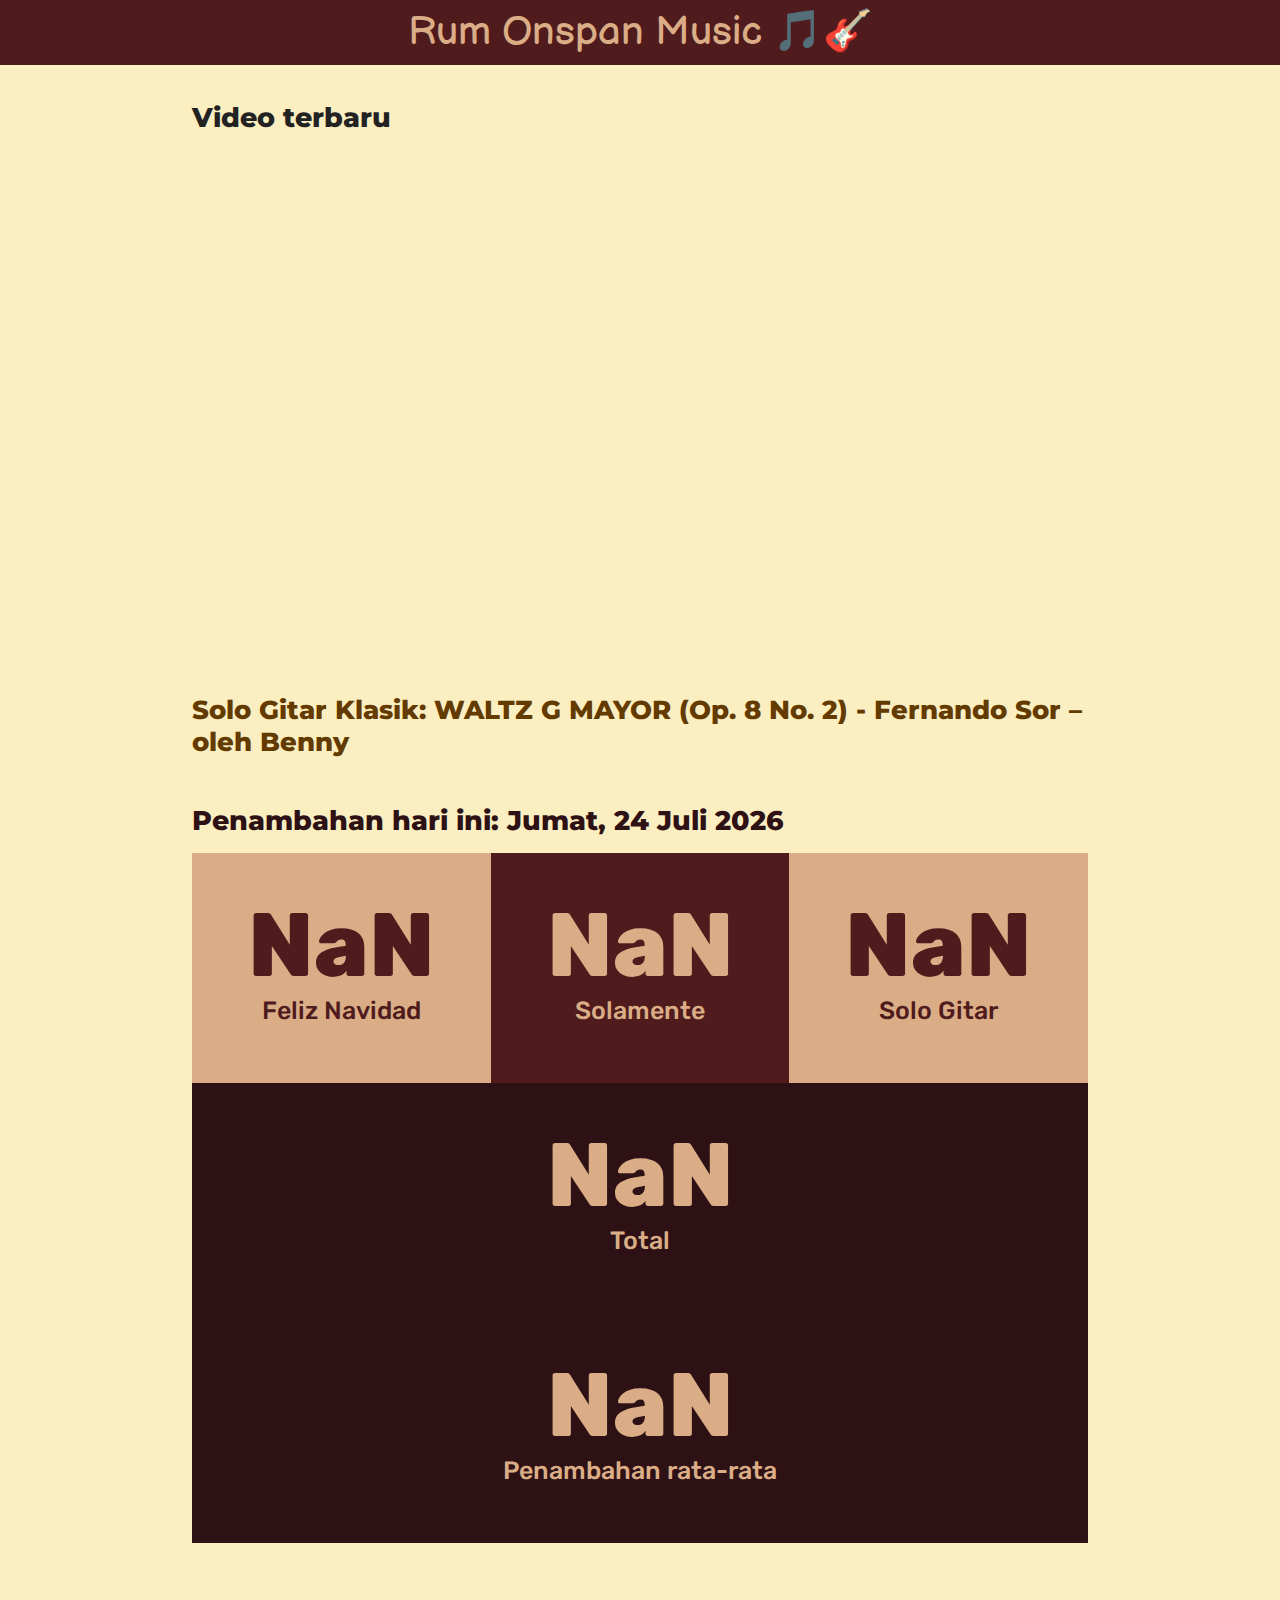
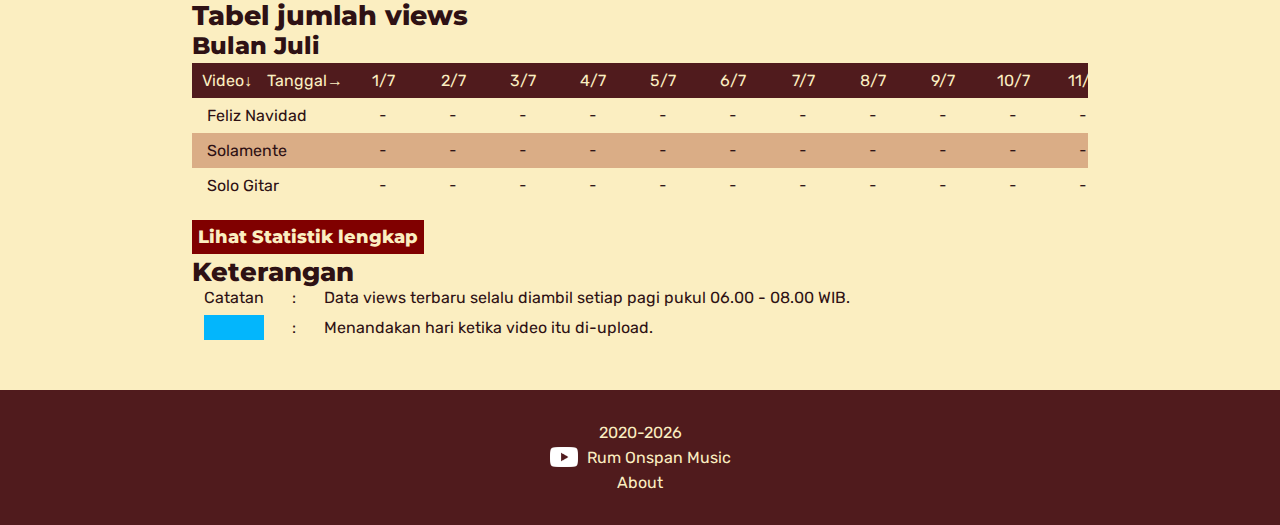
<file: index.html>
<!DOCTYPE html>
<html lang="id">
<head>
	<title>Halaman Utama | Rum Onspan Music</title>
	<meta charset="UTF-8">
    <meta name="description" content="Situs resmi Kanal Youtube Rum Onspan Music. Kanal ini dibuat pada pertengahan Desember 2020 dan unggahan pertama dilakukan pada 23 Desember 2020.">
	<meta name="keywords" content="Channel Youtube, Musik, Rum Onspan, Gitar, Menyanyi">
	<meta name="author" content="Rum Onspan Music">
	<meta name="viewport" content="width=device-width, initial-scale=1.0">
	<meta name="viewport" content="width=device-width, initial-scale=1.0">
	<link rel="stylesheet" type="text/css" href="rum-src/style.css">
	<script src="rum-src/stats.js"></script>
    <script src="rum-src/videos.js"></script>
	<script src="rum-src/footer.js"></script>
	<script src="rum-src/header.js"></script>
	<noscript><p><strong><i>Please enable JavaScript to view this page properly</i>.</p></strong></p></noscript>
</head>
<body>
<header><script type="text/javascript">headerScript(1)</script></header>
<div class="container">
    <div id="article">
        <div class="newest">
            <h1 class="post-title">Video terbaru</h1>
            <div class="videoContainerYt">
                <script type="text/javascript">
                var n = videoCounts();
                var code = videoCode(n);
                document.write(embedding(code));
            </script>
            </div>
            <div class="judulAsli"><h2><script type="text/javascript">
            var g = videoCounts();
            document.write("<a href ='"+videoLinks(g)+"'>")
            document.write(videoTitle(videoCounts())+"</a>");</script></h2></div>
        </div>
        <div class="progress">
            <h1 class="jarakin">Penambahan hari ini: <script type="text/javascript">document.write(tanggalan(1)+", "+tanggalan(2)+" "+tanggalan(3)+" "+tanggalan(4))</script></h1>
            <div class="containerPertambahan">
                <script type="text/javascript">
                    update_View_Index();	
                </script>
            </div>
        </div>
        <div class="inH"><h1>Tabel jumlah <i>views</i></h1></div>
        <script type="text/javascript">
            var currentYear = new Date().getFullYear();
            var currentMonth = (new Date().getMonth())+1;
            tableBuilder(1, currentMonth, currentYear, 1);
        </script>
        <h6 class="stats-lengkap"><a href="rum-view.html">Lihat Statistik lengkap</a></h6>
        <h2>Keterangan</h2>
        <div class="tableWrapper2">
            <table id="keterangan">
                <tr>
                    <td>Catatan</td>
                    <td class="titikDua">:</td>
                    <td>Data views terbaru selalu diambil setiap pagi pukul 06.00 - 08.00 WIB.</td>
                </tr>
            </table>
            <table id="keterangan">
                <tr>
                    <td id="entrance" class="warnaKeterangan"></td>
                    <td class="titikDua">:</td>
                    <td>Menandakan hari ketika video itu di-<i>upload</i>.</td>
                </tr>
            </table>
        </div>
    </div>
</div> 
<footer>
	<script type="text/javascript">
		footerScript(1);
	</script>
</footer>
</body>
</html>
</file>
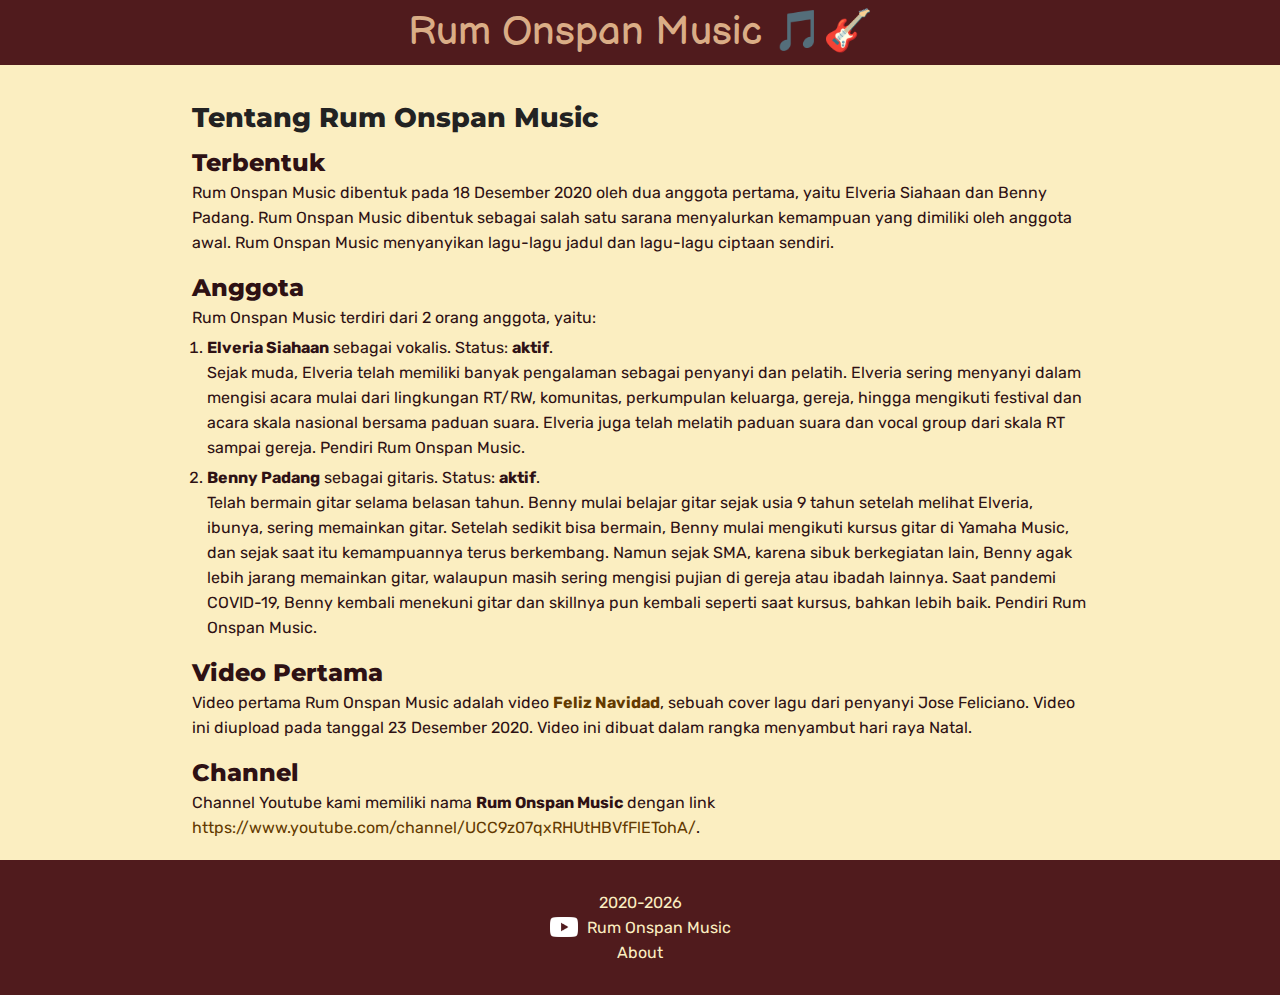
<file: about.html>
<!DOCTYPE html>
<html lang="id">
<head>
    <meta charset="UTF-8">
    <meta name="description" content="Tentang kanal Youtube Rum Onspan Music">
	<meta name="keywords" content="tentang, about, sekilas, selayang pandang">
	<meta name="author" content="Rum Onspan Music">
    <meta http-equiv="X-UA-Compatible" content="IE=edge">
    <link rel="stylesheet" type="text/css" href="rum-src/style.css">
    <meta name="viewport" content="width=device-width, initial-scale=1.0">
    <script src="rum-src/about.js"></script>
    <script src="rum-src/videos.js"></script>
	<script src="rum-src/stats.js"></script>
    <script src="rum-src/footer.js"></script><script src="rum-src/header.js"></script>
    <script type="text/javascript">const pageLevel = 1.5;</script>
	<noscript><p><strong><i>Please enable JavaScript to view this page properly</i>.</p></strong></p></noscript>
    <title>About | Rum Onspan Music</title>
</head>
<body>
    <header><script type="text/javascript">headerScript(pageLevel)</script></header>
    <div class="container">
        <div id="article">
            <div class="title">
                <h1 class="post-title">Tentang Rum Onspan Music</h1>
            </div>
            <div class="section">
                <div class="inH">
                    <h3>Terbentuk</h3>
                </div>
            <p>Rum Onspan Music dibentuk pada 18 Desember 2020 oleh dua anggota pertama, yaitu Elveria Siahaan dan Benny Padang. Rum Onspan Music dibentuk sebagai salah satu sarana menyalurkan kemampuan yang dimiliki oleh anggota awal. Rum Onspan Music menyanyikan lagu-lagu jadul dan lagu-lagu ciptaan sendiri.</p>
            </div>
            <div class="section">
                <div class="inH">
                    <h3>Anggota</h3>
                </div>
                <p class='minMargin'>Rum Onspan Music terdiri dari 2 orang anggota, yaitu:</p>
                <ol class="listTanpaMargin">
                    <script>
                        for (var x = 0; x <= (anggotaGrup(1,0)-1); x++){
                            document.write("<li><div class='tanpaMargin'>");
                            document.write("<b>"+anggotaGrup(x,1)+"</b> sebagai "+anggotaGrup(x,2)+". Status: <b>"+anggotaGrup(x,3)+"</b>.</div>");
                            document.write("<p class='minMargin'>"+anggotaGrup(x,4)+"</p></li>");
                        }
                    </script>
                </ol>
            </div>
            <div class="section">
                <div class="inH">
                    <h3>Video Pertama</h3>
                </div>
                <p>Video pertama Rum Onspan Music adalah video <b><script>document.write("<a href='"+videoLinks(1)+"'>"+videoShortTitle(1)+"</a>");</script></b>, sebuah cover lagu dari penyanyi Jose Feliciano. Video ini diupload pada tanggal <script>document.write(uploadDate(1));</script>. Video ini dibuat dalam rangka menyambut hari raya Natal.</p>
            </div>
            <div class="section">
                <div class="inH">
                    <h3>Channel</h3>
                </div>
                <p>Channel Youtube kami memiliki nama <b>Rum Onspan Music</b> dengan link <a href="https://www.youtube.com/channel/UCC9z07qxRHUtHBVfFlETohA/">https://www.youtube.com/channel/UCC9z07qxRHUtHBVfFlETohA/</a>.</p>
            </div>
        </div>
    </div>
<footer><script type="text/javascript">footerScript(pageLevel);</script></footer>
</body>
</html>
</file>
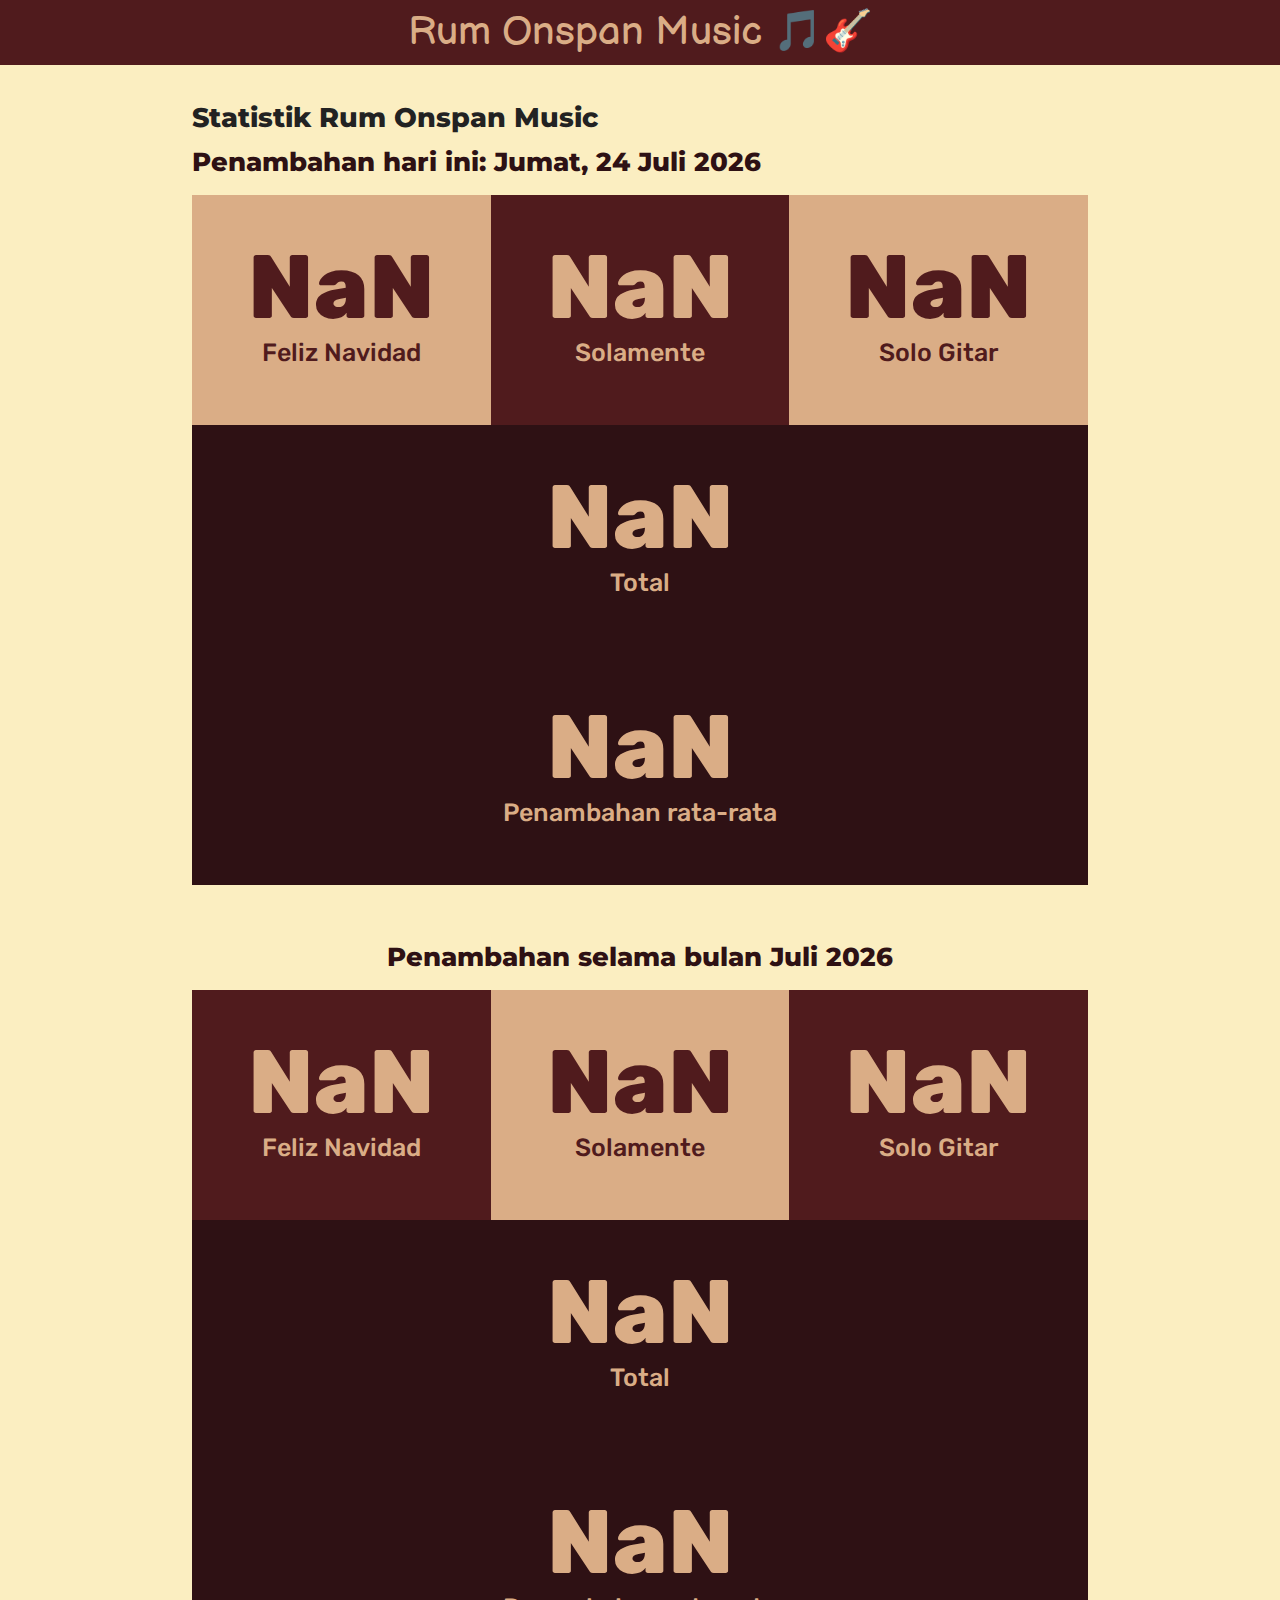
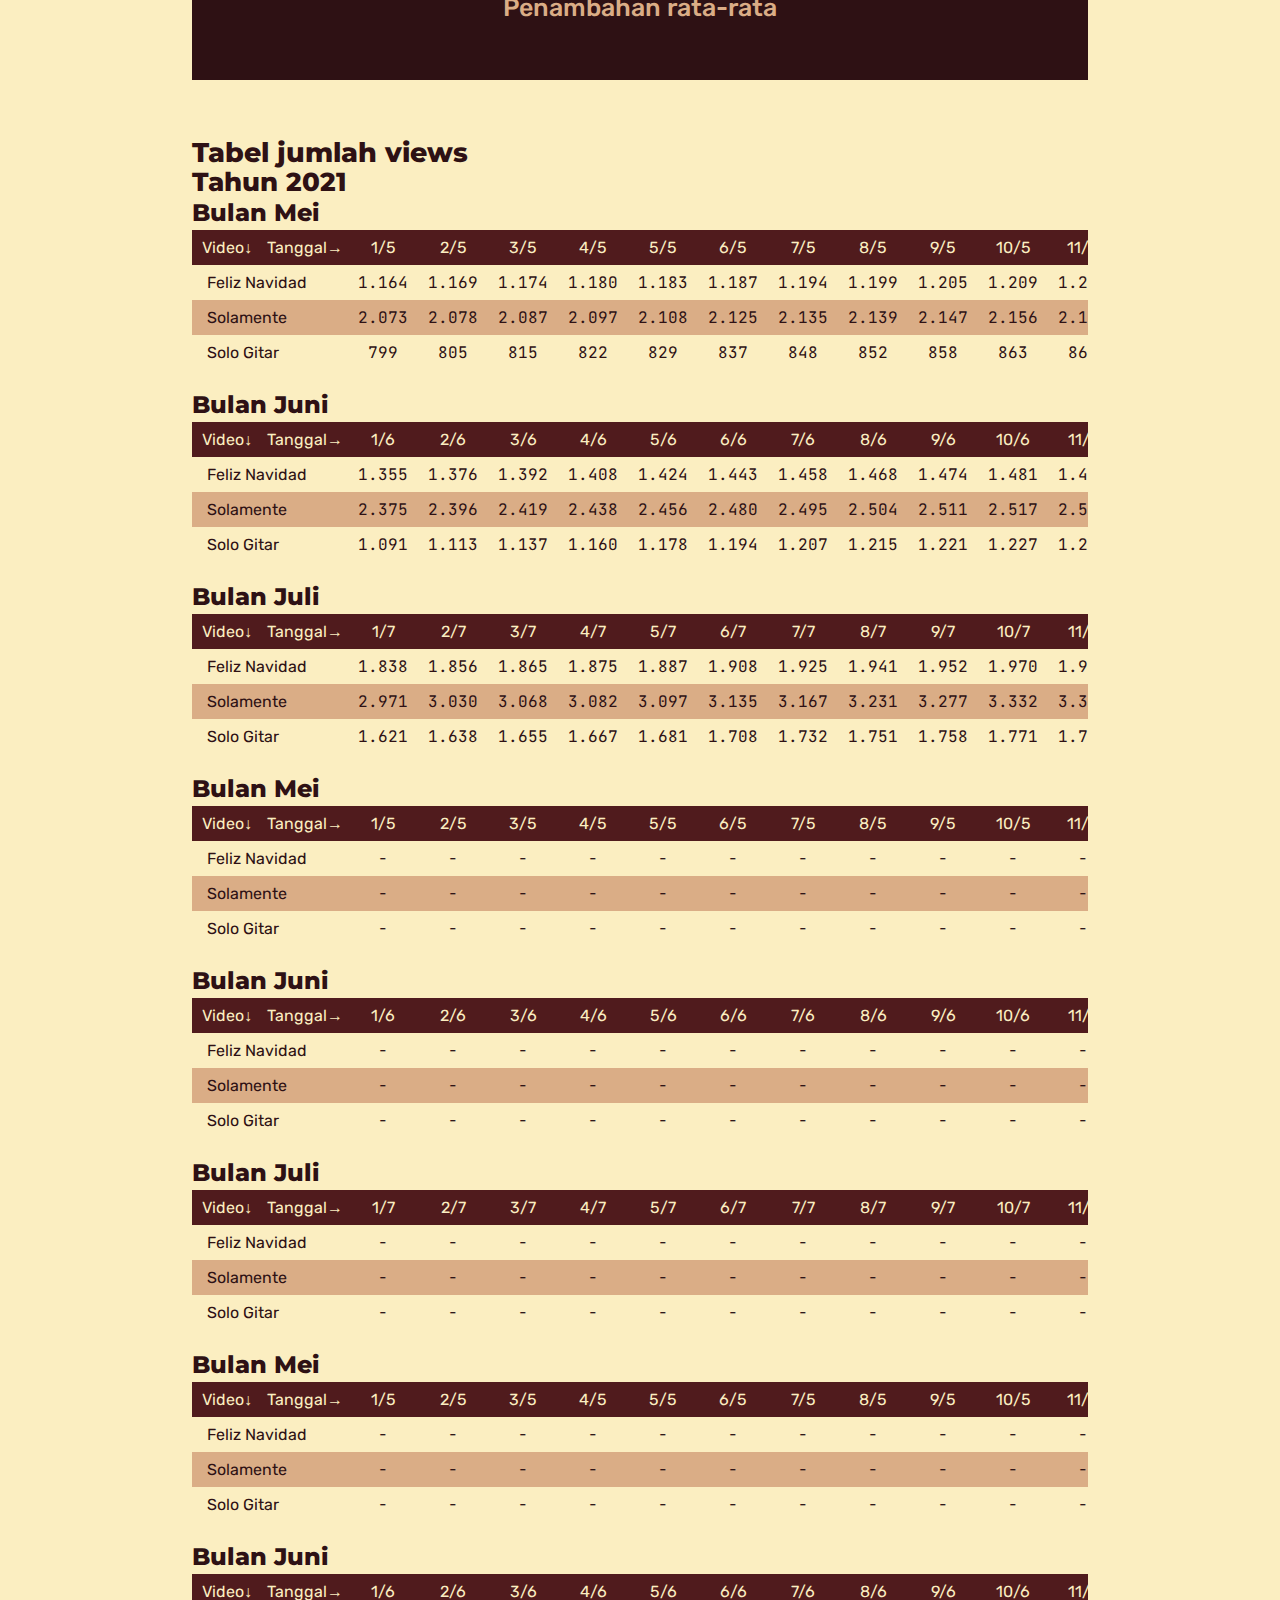
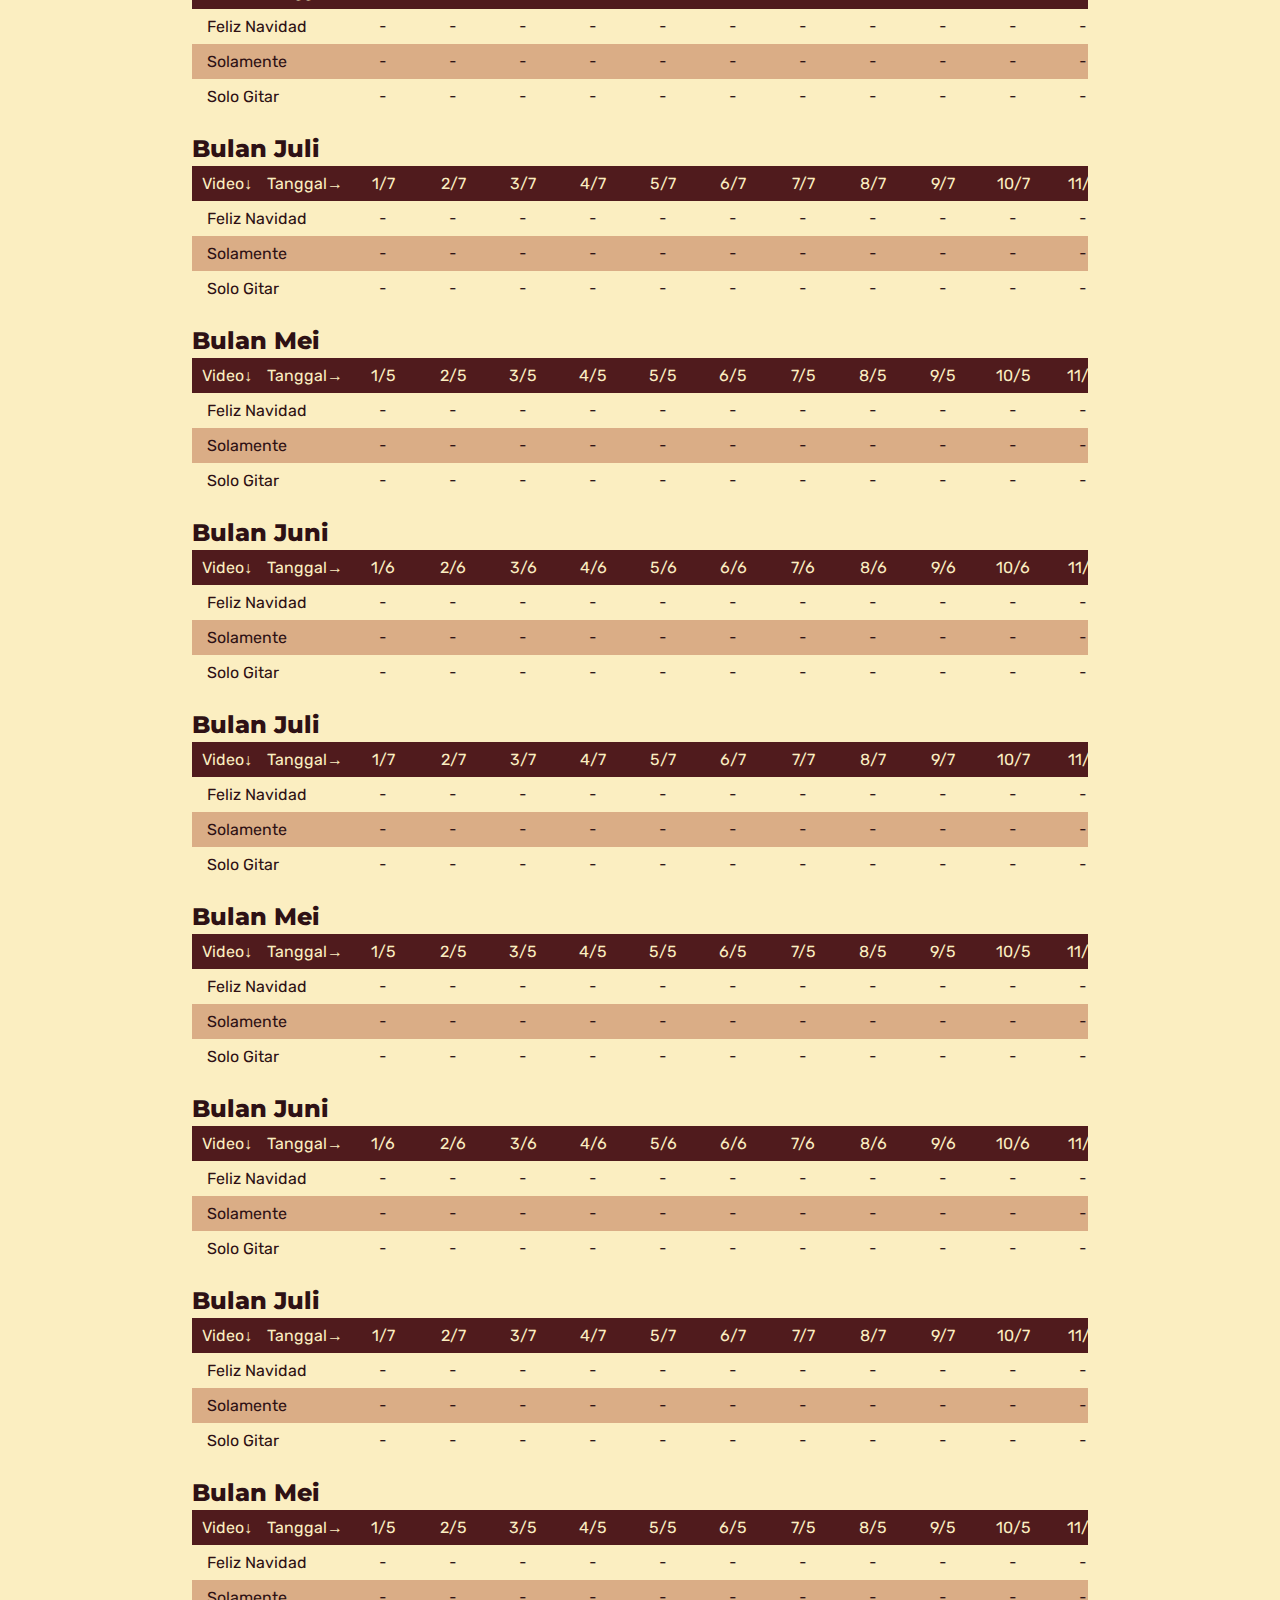
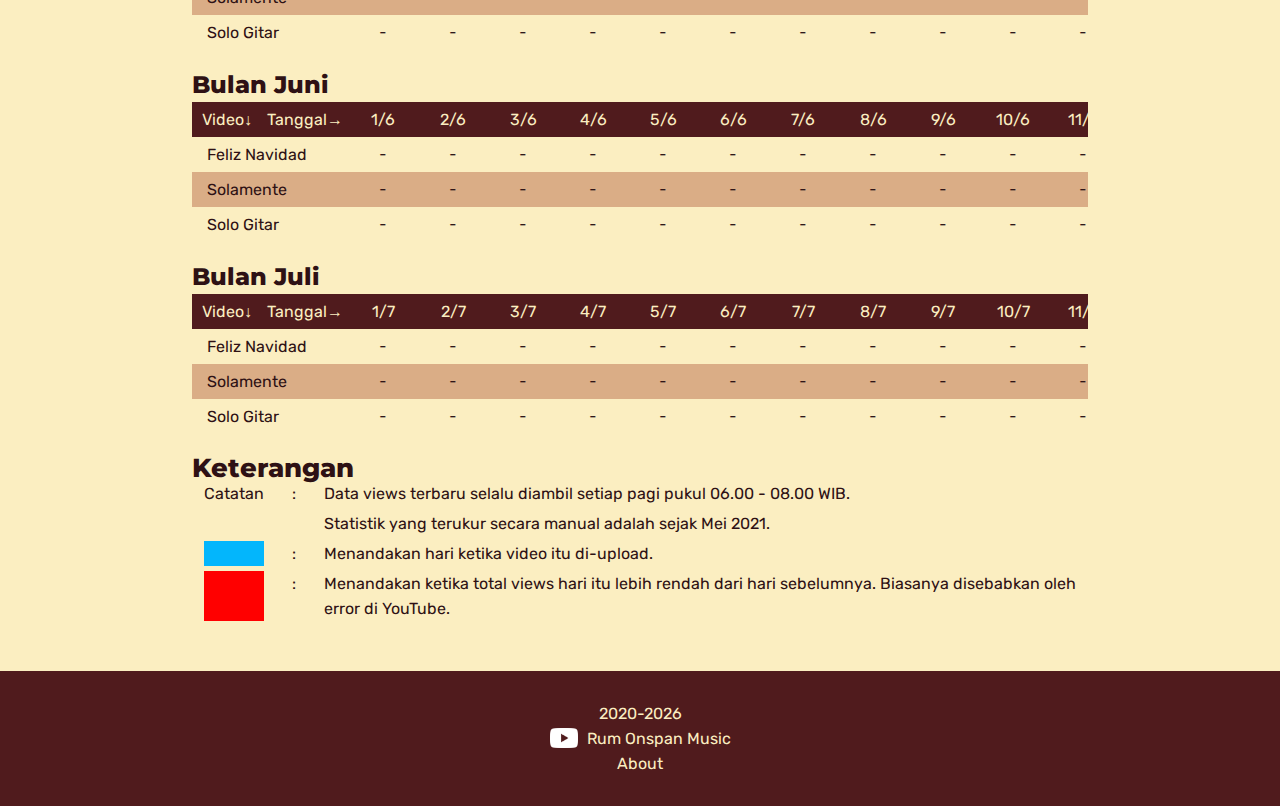
<file: rum-view.html>
<!DOCTYPE html>
<html>
<head>
	<title>Statistik Rum Onspan Music</title>
	<meta charset="UTF-8">
	<meta name="description" content="Statistik views Rum Onspan Music">
	<meta name="keywords" content="Channel Youtube, Rum Onspan, Musik, Gitar, Menyanyi, Statistik, Performa, Performance">
	<meta name="author" content="Rum Onspan Music">
	<meta name="viewport" content="width=device-width, initial-scale=1.0">
	<link rel="stylesheet" type="text/css" href="rum-src/style.css">
	<script src="rum-src/stats.js"></script>
	<script src="rum-src/footer.js"></script>
	<script src="rum-src/header.js"></script>
	<noscript><p><strong><i>Please enable JavaScript to view this page properly</i>.</p></strong></p></noscript>
</head>
<body>
<header><script type="text/javascript">headerScript(1.5)</script></header>
<div class="container">
	<div id="article">
		<h1 class="post-title">Statistik Rum Onspan Music</h1>
		<h2 class="jarakin">Penambahan hari ini: <script type="text/javascript">document.write(tanggalan(1)+", "+tanggalan(2)+" "+tanggalan(3)+" "+tanggalan(4))</script></h2>
		<div class="containerPertambahan">
			<script type="text/javascript">
				update_View();	
			</script>
		</div>
		<div class="containerPertambahan">
			<script type="text/javascript">
				monthlyProgress();
			</script>
		</div>
		<div class="inH"><h1>Tabel jumlah <i>views</i></h1></div>
		<div class="inH"><h2>Tahun 2021</h2></div>
		<script type="text/javascript">
			var currentYear = new Date().getFullYear();
			var currentMonth = (new Date().getMonth())+1;
			for (var year = 2021; year <= currentYear; year++){
				for (var month = 5; month <= currentMonth; month++){
					tableBuilder(1, month, year, 1);
				}
			}	
		</script>
		<h2>Keterangan</h2>
		<div class="tableWrapper2">
			<table id="keterangan">
				<tr>
					<td>Catatan</td>
					<td class="titikDua">:</td>
					<td>Data views terbaru selalu diambil setiap pagi pukul 06.00 - 08.00 WIB.</td>
				</tr>
			</table>
			<table id="keterangan">
				<tr>
					<td></td>
					<td class="titikDua"></td>
					<td>Statistik yang terukur secara manual adalah sejak Mei 2021.</td>
				</tr>
			</table>
			<table id="keterangan">
				<tr>
					<td id="entrance" class="warnaKeterangan"></td>
					<td class="titikDua">:</td>
					<td>Menandakan hari ketika video itu di-<i>upload</i>.</td>
				</tr>
			</table>
			<table id="keterangan">
				<tr>
					<td id="lowerCount" class="warnaKeterangan"></td>
					<td class="titikDua">:</td>
					<td>Menandakan ketika total <i>views</i> hari itu lebih rendah dari hari sebelumnya. Biasanya disebabkan oleh error di YouTube.</td>
				</tr>
			</table>
		</div>
	</div>
	</div>
	
<footer>
	<script type="text/javascript">
		footerScript(1);
	</script>
</footer>
</body>
</html>
</file>
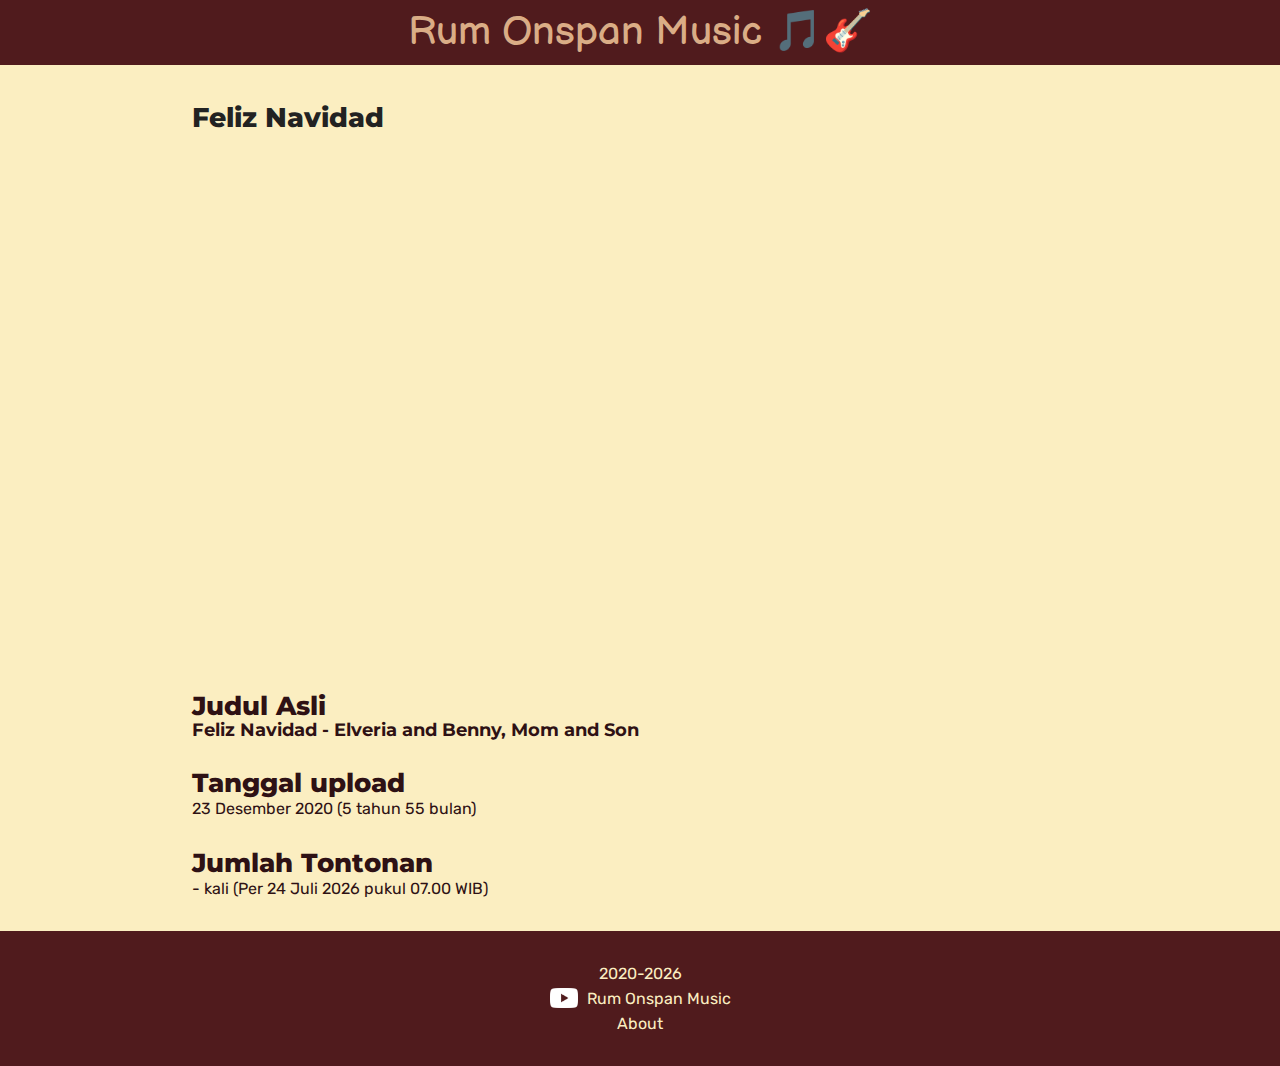
<file: rum-vids/feliz-navidad.html>
<!DOCTYPE html>
<html lang="id">
<head>
	<title>Feliz Navidad | Rum Onspan Music</title>
	<meta charset="UTF-8">
	<meta name="description" content="Feliz Navidad by Benny and Elveria on Rum Onspan Music">
	<meta name="keywords" content="Benny, Elveria, Natal, Christmas, Year-end, new year, José Monserrate Feliciano García, jose feliciano">
	<meta name="author" content="Rum Onspan Music">
	<meta name="viewport" content="width=device-width, initial-scale=1.0">
	<link rel="stylesheet" type="text/css" href="../rum-src/style.css">
	<script src="../rum-src/videos.js"></script>
	<script src="../rum-src/stats.js"></script>
	<script src="../rum-src/footer.js"></script>
	<script src="../rum-src/header.js"></script>
	<script src="../rum-src/vidpages.js"></script>
	<script type="text/javascript">var n = 1;var pageLevel=2;</script>
	<noscript><p><strong><i>Please enable JavaScript to view this page properly</i>.</p></strong></p></noscript>
</head>
<body>
<header><script type="text/javascript">headerScript(pageLevel)</script></header>
<div class="container">
	<div id="article">
		<script type="text/javascript">videoPages(n)</script>
	</div>
</div>	
<footer><script type="text/javascript">footerScript(pageLevel);</script></footer>
</body>
</html>
</file>
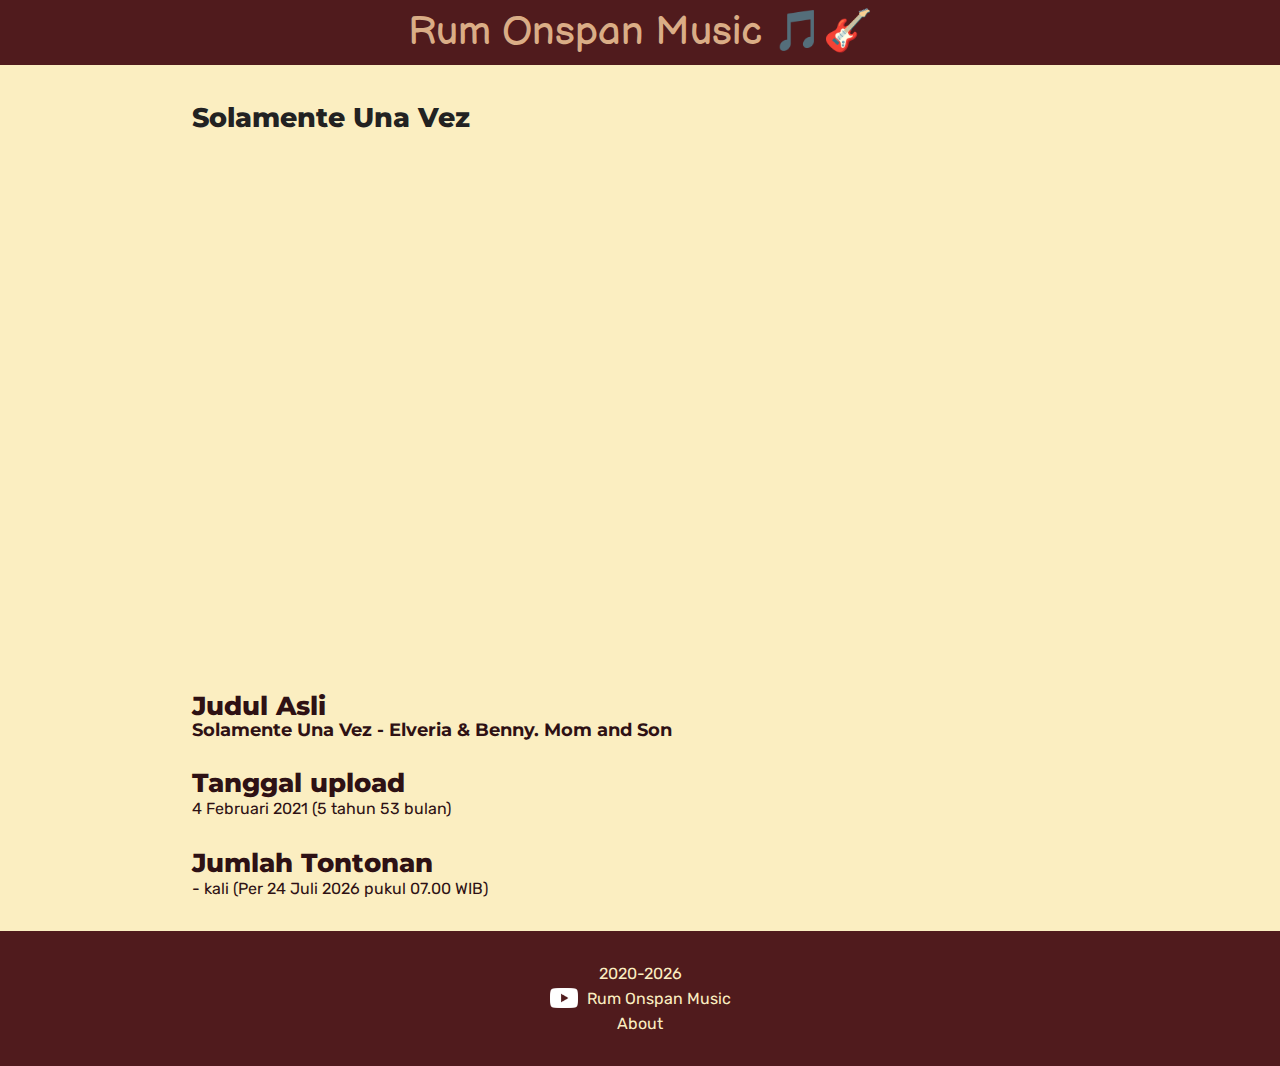
<file: rum-vids/solamente-una-vez.html>
<!DOCTYPE html>
<html lang="id">
<head>
	<title>Solamente Una Vez | Rum Onspan Music</title>
	<meta charset="UTF-8">
	<meta name="description" content="Solamente Una Vez by Benny and Elveria on Rum Onspan Music">
	<meta name="keywords" content="Benny, Elveria, Lagu Latin, Song, bahasa Spanyol, spanish, Espanol, Espanyol, Español, Indonesia, you belong to my heart, solamente una vez, Agustín Lara, agustin lara">
	<meta name="author" content="Rum Onspan Music">
	<meta name="viewport" content="width=device-width, initial-scale=1.0">
	<link rel="stylesheet" type="text/css" href="../rum-src/style.css">
	<script src="../rum-src/videos.js"></script>
	<script src="../rum-src/stats.js"></script>
	<script src="../rum-src/footer.js"></script>
	<script src="../rum-src/header.js"></script>
	<script src="../rum-src/vidpages.js"></script>
	<script type="text/javascript">var n = 2;const pageLevel = 2;</script>
	<noscript><p><strong><i>Please enable JavaScript to view this page properly</i>.</p></strong></p></noscript>
</head>
<body>
<header><script type="text/javascript">headerScript(pageLevel)</script></header>
<div class="container">
	<div id="article">
		<script type="text/javascript">videoPages(n)</script>
	</div>
</div>	
<footer><script type="text/javascript">footerScript(pageLevel);</script></footer>
</body>
</html>
</file>
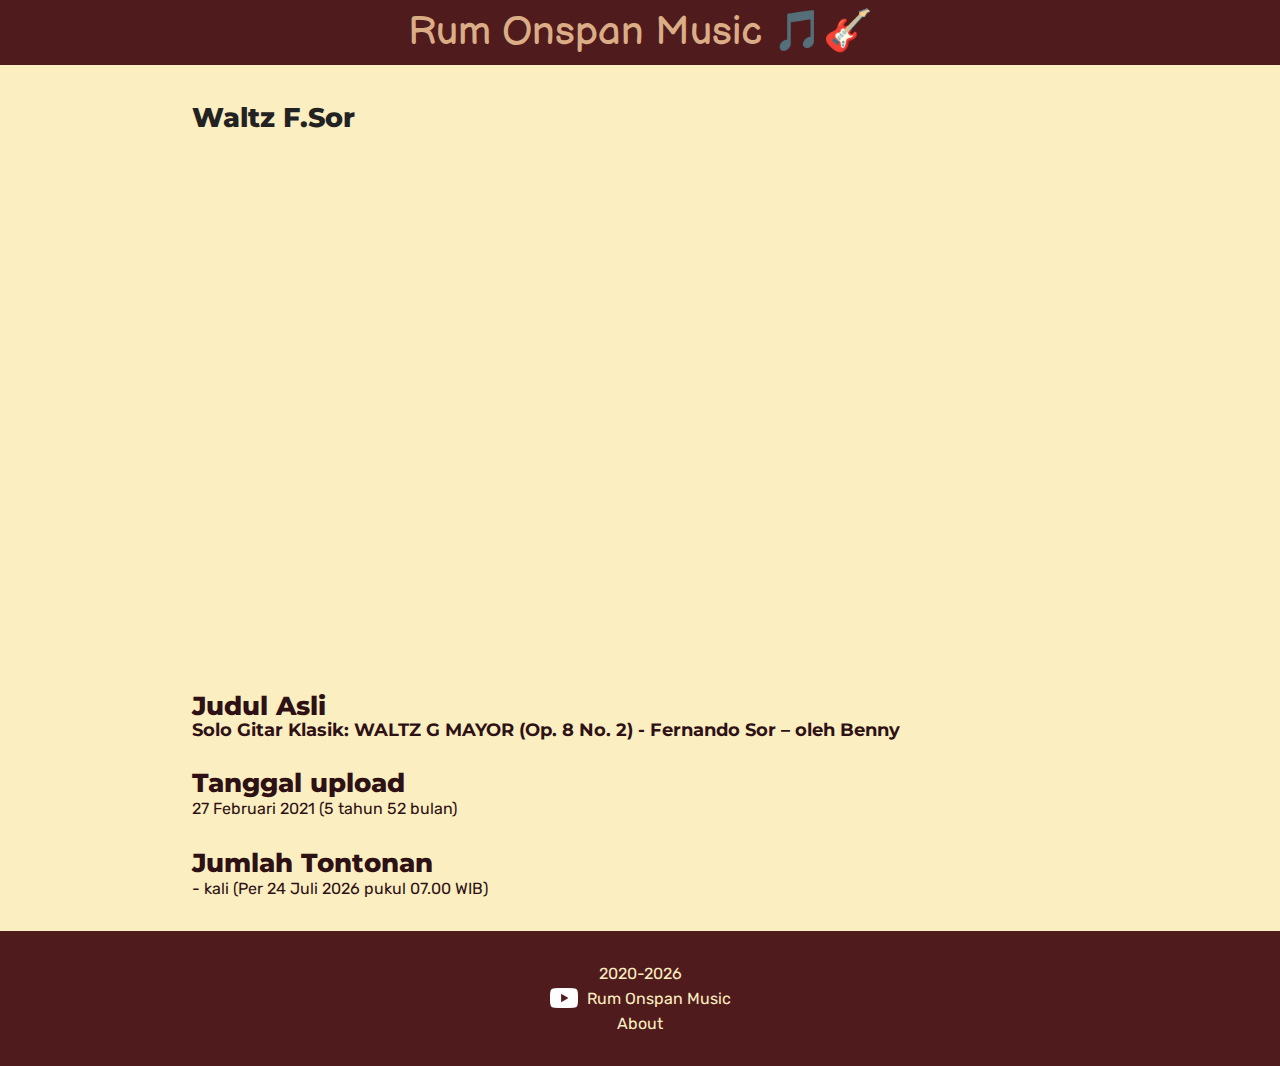
<file: rum-vids/solo-gitar.html>
<!DOCTYPE html>
<html lang="id">
<head>
	<title>Waltz F. Sor | Sahabat Kreatif El</title>
	<meta charset="UTF-8">
	<meta name="description" content="Waltz op. 8 no. 2 by Fernando Sor, played by Benny on Rum Onspan">
	<meta name="keywords" content="Benny, gitar klasik, classical guitar, f.sor, fernando sor, opus 8 number 2, waltz, vals">
	<meta name="author" content="Rum Onspan Music">
	<meta name="viewport" content="width=device-width, initial-scale=1.0">
	<link rel="stylesheet" type="text/css" href="../rum-src/style.css">
	<script src="../rum-src/videos.js"></script>
	<script src="../rum-src/stats.js"></script>
	<script src="../rum-src/footer.js"></script>
	<script src="../rum-src/header.js"></script>
	<script src="../rum-src/vidpages.js"></script>
	<script type="text/javascript">var n = 3;var pageLevel = 2;</script>
	<noscript><p><strong><i>Please enable JavaScript to view this page properly</i>.</p></strong></p></noscript>
</head>
<body>
<header><script type="text/javascript">headerScript(pageLevel)</script></header>
<div class="container">
	<div id="article">
		<script type="text/javascript">videoPages(n)</script>
	</div>
</div>	
<footer><script type="text/javascript">footerScript(pageLevel);</script></footer>
</body>
</html>
</file>
<file: rum-src/style.css>
/*IMPORTS*/
/*BALSAMIQ*/@import url('https://fonts.googleapis.com/css2?family=Balsamiq+Sans:ital,wght@0,400;0,700;1,400;1,700&display=swap');
/*RUBIK*/@import url('https://fonts.googleapis.com/css2?family=Rubik:ital,wght@0,300;0,400;0,500;0,600;0,700;0,800;0,900;1,300;1,400;1,500;1,600;1,700;1,800;1,900&display=swap');
/*MONTSERRAT*/@import url('https://fonts.googleapis.com/css2?family=Montserrat:ital,wght@0,100;0,200;0,300;0,400;0,500;0,600;0,700;0,800;0,900;1,100;1,200;1,300;1,400;1,500;1,600;1,700;1,800;1,900&display=swap');
/*JETBRAINS*/@import url('https://fonts.googleapis.com/css2?family=JetBrains+Mono:ital,wght@0,100;0,200;0,300;0,400;0,500;0,600;0,700;0,800;1,100;1,200;1,300;1,400;1,500;1,600;1,700;1,800&display=swap');
/* RESET */
/* http://meyerweb.com/eric/tools/css/reset/ 
   v2.0 | 20110126
   License: none (public domain) */
html, body, div, span, applet, object, iframe,
h1, h2, h3, h4, h5, h6, p, blockquote, pre,
a, abbr, acronym, address, big, cite, code,
del, dfn, em, img, ins, kbd, q, s, samp,
small, strike, strong, sub, sup, tt, var,
b, u, i, center,
dl, dt, dd, ol, ul, li,
fieldset, form, label, legend,
table, caption, tbody, tfoot, thead, tr, th, td,
article, aside, canvas, details, embed, 
figure, figcaption, footer, header, hgroup, 
menu, nav, output, ruby, section, summary,
time, mark, audio, video {
	margin: 0;
	padding: 0;
	border: 0;
	font-size: 100%;
	font: inherit;
	vertical-align: baseline;
}
/* HTML5 display-role reset for older browsers */
article, aside, details, figcaption, figure, 
footer, header, hgroup, menu, nav, section {
	display: block;
}
body {
	line-height: 1;
}
ol, ul {
	list-style: none;
}
blockquote, q {
	quotes: none;
}
blockquote:before, blockquote:after,
q:before, q:after {
	content: '';
	content: none;
}
table {
	border-collapse: collapse;
	border-spacing: 0;
}

/**
	* For modern browsers
* 1. The space content is one way to avoid an Opera bug when the
	*    contenteditable attribute is included anywhere else in the document.
	*    Otherwise it causes space to appear at the top and bottom of elements
	*    that are clearfixed.
	* 2. The use of `table` rather than `block` is only necessary if using
	*    `:before` to contain the top-margins of child elements.
	*/
.cf:before,
.cf:after {
	content: " "; /* 1 */
	display: table; /* 2 */
}

.cf:after {
	clear: both;
}

/**
	* For IE 6/7 only
	* Include this rule to trigger hasLayout and contain floats.
	*/
.cf {
	*zoom: 1;
}
a{
	text-decoration: none;
	color: #2e1114;
}
body{
	min-height: 100%;
	width: 100%;
	margin:auto;
	background-color: #fbeec1;
	font: 16px/25px rubik, arial, helvetica, helvetica neue, roboto, ubuntu, sans-serif;
	font-weight: 400;
	color:#2e1114;
}
b, strong{
	font-weight: bold;
}
.container{
	margin: auto;
	width:100%;
	min-height: 100%;
	padding-top: 20px;
	box-sizing: border-box;
	margin-top:20px;
}
#article{
	width: 70%;
	margin:auto;
}
#article a{
	color: #633a00;
}
#article a:hover{
	color: #7d551d;
}
header{
	text-align: center;
	padding-top: 20px;
	padding-bottom: 20px;
	width:100%;
}
header,footer{
	background: #501b1d;
}
header h1{
	font-family: "balsamiq sans",sans serif;
	font-size: 40px;
	color:#daad86;
}
.container h1,.container h2,.container h3,.container h4,.container h5,.container h6{
	font-family: "montserrat", sans serif;
	font-weight: 800;
}
.container h1{
	font-size:27px;
}
.container h2{
	font-size: 26px;
}
.container h3{
	font-size: 24px;
}
.container h4{
	font-size: 22px;
}
.container h5{
	font-size: 20px;
}
.container h6{
	font-size: 18px;
}
.tableWrapper{
	overflow-x: scroll;
	margin-bottom: 22px;
}
.tableWrapper2{
	margin-bottom: 50px;
}
p{
	margin-bottom:20px;
}
ol{
	list-style-type: decimal;
	margin-left: 15px;
	margin-bottom: 20px;
}
.listTanpaMargin li{
	margin:0;
}
.textContainer,.judulAsli,#videoList{
	margin-bottom:30px;
}
.judulAsli{
	font:700 18px montserrat;
}
.viewsData, .viewsData th, .viewsData td{
	border: 0px solid #111;
	border-collapse: collapse;
}
.viewsData th, .viewsData td{
	min-width: 60px;
}
.viewsData tr:hover{
	background: #501b1d;
	color:#fbeec1;
}
th,td{
	padding:5px;
}
th{
	background:#501b1d;
	color:#fbeec1;
}
.noBorder th, .noBorder td{
}

#even{
	background-color: #daad86;
}
#even:hover{
	background: #501b1d;
	color: #fbeec1
}
#entrance{
	background: #03b6fc;
}
.viewsData tr{
	transition: all 300ms ease-in-out;
}
.viewsData tr:hover > #entrance{
	color:#222;
}
#lowerCount{
	background: red;
	color:white;
}
.numbersView{
	font-family: "JetBrains Mono", monospace;
	font-weight: 400;
	text-align: center;
}
#keterangan{
	margin-left:12px;
	margin-bottom:5px;
}
#keterangan td{
	min-width: 60px;
	padding:0;
}
footer{
	position: relative;
	padding: 30px;
	bottom:0;
	text-align: center;
}
footer p{
	color:snow;
	margin:auto;
}
footer a{
	color:snow;
}
.ytLogo{
	width:28px;
	margin: -3px 9px 0 0;
	vertical-align: middle;
}
#tambahan{
	font-size: 90px;
	font-weight: 800;
	text-align: center;
	margin-bottom: 40px;
}
#judulVid{
	font-size:25px;
	font-weight: 500;
}
#tambahan, #judulVid{
	position: relative;
	top: 10px;
	transition: all 300ms ease-in-out;
}
.updateViews{
	display: flex;
	margin: auto;
	width: 100%;
	vertical-align: middle;
}
.bungkusTambahan{
	color: #501b1d;
	text-align: center;
	padding: 70px 0;
	margin: auto;
	width: 90%;
	height: 100%;
	background:#daad86;
	vertical-align: middle;
}
.bungkusTambahan a{
	color:#501b1d !important;
}
.even2{
	color: #daad86;
	background: #501b1d;
}
.even2 a{
	color: #daad86 !important;
}
.bungkusTambahan a:hover > #tambahan, .bungkusTambahan:hover > #tambahan{
	font-size: 110px;
}
.totalTambahan{
	width: 100%;
	background: #2e1114;
	color: #daad86;
}
.containerPertambahan{
	margin:auto;
	text-align: center;
	margin-bottom:60px;
}
.titikDua{
	text-align: center;
}
.progress{
	margin: 50px auto;
}
.title{
	margin-bottom: 10px;
}
.inH{
	margin-bottom: 5px;
}
.section{
	margin-bottom: 15px;
}
.tanpaMargin{
	margin:0;
}
.minMargin{
	margin-bottom:5px;
}
.jarakin{
	margin-bottom: 20px;
}
h1.post-title{
	color: #222;
	margin-bottom:20px;
}
.stats-lengkap{
	margin-bottom:10px;
	margin-top:4px;
}
.stats-lengkap a{
	background-color: maroon;
	color: #fbeec1 !important;
	padding: 5px;
	border: 1px solid transparent;
}
.stats-lengkap a:active{
	background-color: #fbeec1;
	color: maroon !important;
	border: 1px solid maroon;
	padding: 5px;
}
.judulVideo{
	padding-left:15px;
}
.copyright, .channelID a{
	color: #fbeec1;
	font-weight: 400;
	margin:auto;
}
.videoContainerYt{
	text-align: center;
	margin-bottom: 40px;
	overflow: hidden;
	position: relative;
	width: 100%;
}
.videoContainerYt::after{
	padding-top: 56.25%;
	display: block;
	content: '';
}
.videoContainerYt iframe{
	position: absolute;
	top: 0;
	left: 0;
	width: 100%;
	height: 100%;
}
#num-vid{
	display:none;
}
/*SCROLLBAR*/
/* width */
::-webkit-scrollbar {
	width: 12px;
}
/* Track */
::-webkit-scrollbar-track {
	background: #2e1114;
	border-radius: 25px;
}
/* Handle */
::-webkit-scrollbar-thumb {
	background: #daad86;
	border-radius: 25px;
}
/* Handle on hover */
::-webkit-scrollbar-thumb:hover {
	background: #dbbea4; 
}
@media screen and (max-width: 800px) {
	.container {
		width:100%;
		margin-bottom: 20px;
	}
	#article{
		width: 90%;
	}
	header h1{
		font-size: 30px;
	}
	.updateViews{
		display: block;
		margin: auto;
	}
	.bungkusPertambahan{
		width: 100%;
		padding: 42px;
		text-align: center;
	}
	.totalTambahan{
		width:90%;
	}
	.videoContainerYT{
		position: relative;
	}
	.ytVid{
		position: relative;
	}
	
}
</file>
